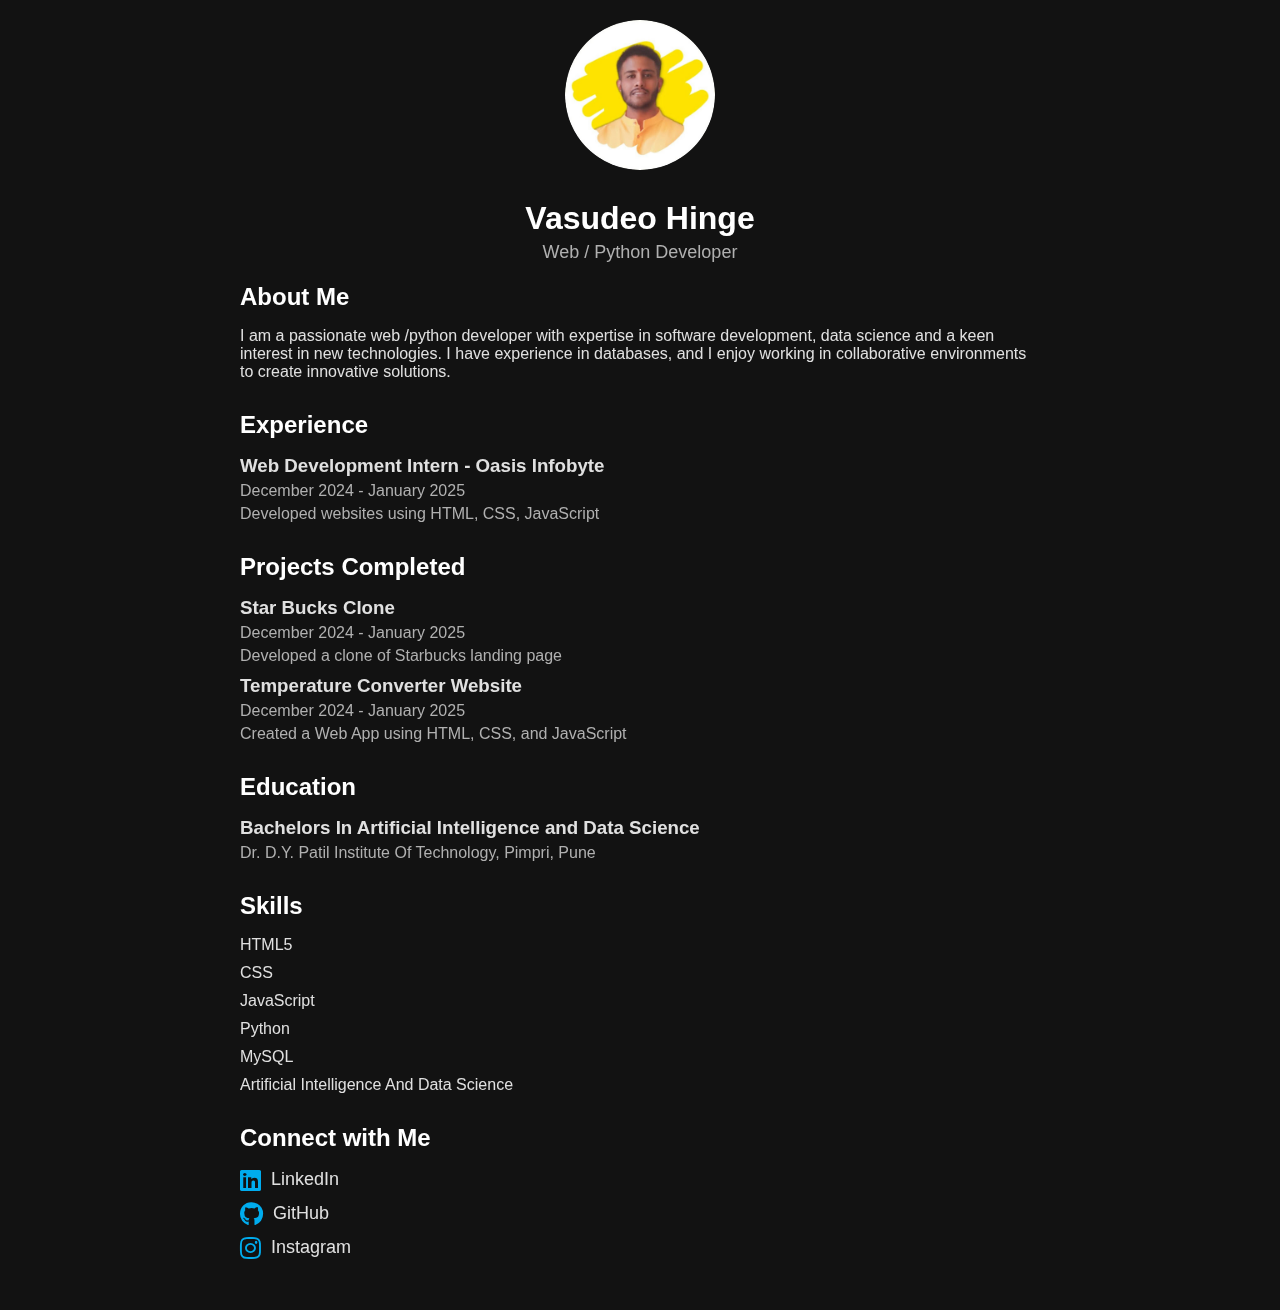
<file: PORTFOLIO/index.html>
<!DOCTYPE html>
<html lang="en">
<head>
    <meta charset="UTF-8">
    <meta name="viewport" content="width=device-width, initial-scale=1.0">
    <title>My Portfolio</title>
    <link rel="stylesheet" href="style.css">
    <link rel="stylesheet" href="https://cdnjs.cloudflare.com/ajax/libs/font-awesome/6.0.0/css/all.min.css">
    <link href="https://fonts.googleapis.com/css2?family=Anton&family=Poppins:wght@300;400;500;600&display=swap" rel="stylesheet">


</head>
<body>
    <div class="container">
        <header>
            <div class="profile">
                <img src="mine.png" alt="Profile Picture" class="animated-profile">
                <h1>Vasudeo Hinge</h1>
                <p>Web / Python Developer</p>
            </div>
        </header>

        <section class="about">
            <h2>About Me</h2>
            <p>I am a passionate web /python developer with expertise in software development, data science and a keen interest in new technologies. I have experience in databases, and I enjoy working in collaborative environments to create innovative solutions.</p>
        </section>

        <section class="experience">
            <h2>Experience</h2>
            <ul>
                <li>
                    <h3>Web Development Intern - Oasis Infobyte</h3>
                    <p>December 2024 - January 2025</p>
                    <p>Developed websites using HTML, CSS, JavaScript</p>
                </li>
            </ul>
        </section>

        <section class="projects completed">
            <h2>Projects Completed</h2>
            <ul>
                <li>
                    <h3>Star Bucks Clone</h3>
                    <p>December 2024 - January 2025</p>
                    <p>Developed a clone of Starbucks landing page</p>
                </li>
                <li>
                    <h3>Temperature Converter Website</h3>
                    <p>December 2024 - January 2025</p>
                    <p>Created a Web App using HTML, CSS, and JavaScript</p>
                </li>
            </ul>
        </section>

        <section class="education">
            <h2>Education</h2>
            <ul>
                <li>
                    <h3>Bachelors In Artificial Intelligence and Data Science</h3>
                    <p>Dr. D.Y. Patil Institute Of Technology, Pimpri, Pune</p>
                </li>
            </ul>
        </section>

        <section class="skills">
            <h2>Skills</h2>
            <ul>
                <li>HTML5</li>
                <li>CSS</li>
                <li>JavaScript</li>
                <li>Python</li>
                <li>MySQL</li>
                <li>Artificial Intelligence And Data Science</li>
            </ul>
        </section>

        <section class="links">
          <h2>Connect with Me</h2>
          <ul>
              <li>
                  <a href="https://www.linkedin.com/in/vasudeo-hinge-6231aa257?lipi=urn%3Ali%3Apage%3Ad_flagship3_profile_view_base_contact_details%3BXU1N%2F86XRR%2B6bTVaj%2B7tSw%3D%3D" target="_blank">
                      <i class="fab fa-linkedin"></i> LinkedIn
                  </a>
              </li>
              <li>
                  <a href="https://github.com/VasudeoHinge" target="_blank">
                      <i class="fab fa-github"></i> GitHub
                  </a>
              </li>
              <li>
                  <a href="https://www.instagram.com/vasu.hinge/" target="_blank">
                      <i class="fab fa-instagram"></i> Instagram
                  </a>
              </li>
          </ul>
      </section>
      
    </div>
    <script src="script.js"></script>
</body>
</html>
</file>
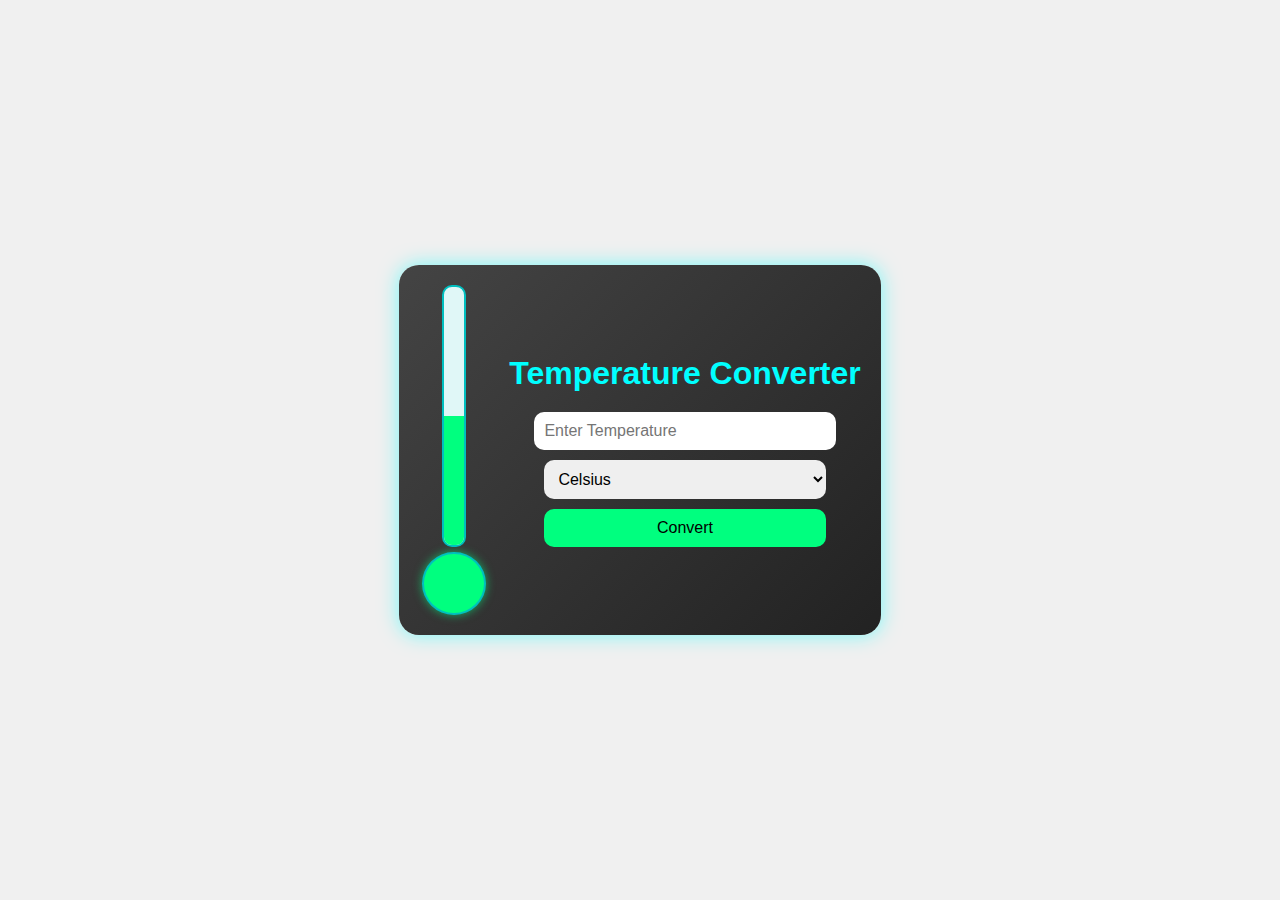
<file: TEMPERATURE CONVERTER/index.html>
<!DOCTYPE html>
<html lang="en">
<head>
    <meta charset="UTF-8">
    <meta name="viewport" content="width=device-width, initial-scale=1.0">
    <title>Temperature Converter</title>
    <link rel="stylesheet" href="styles.css">
</head>
<body>
    <div class="main-container">
        <div class="thermometer-box">
            <div class="thermometer">
                <div class="tube">
                    <div class="green-liquid"></div>
                </div>
                <div class="bulb"></div>
            </div>
        </div>
        <div class="converter-container">
            <h1 class="heading">Temperature Converter</h1>
            <input type="text" id="temperature" class="input-field" placeholder="Enter Temperature">
            <select id="unit" class="dropdown">
                <option value="C">Celsius</option>
                <option value="F">Fahrenheit</option>
                <option value="K">Kelvin</option>
            </select>
            <button id="convert" class="convert-btn">Convert</button>
            <div id="output" class="output"></div>
        </div>
    </div>
    <script src="script.js"></script>
</body>
</html>
</file>
<file: PORTFOLIO/style.css>
/* General Styles */

body::before {
    content: '';
    position: fixed;
    top: 0;
    left: 0;
    width: 100%;
    height: 100%;
    background: url('https://images.pexels.com/photos/1579631/pexels-photo-1579631.jpeg?cs=srgb&dl=pexels-mstudio-360817-1579631.jpg&fm=jpg') center/cover no-repeat;
    filter: blur(10px);
    opacity: 0.8; /* Transparency */
    z-index: -1;
}

/* General font settings for body */
body {
    font-family: 'Poppins', sans-serif;
    margin: 0;
    padding: 0;
    background-color: #121212; /* Dark theme */
    color: #e0e0e0; /* Light text */
}

/* Headings use Anton */
h1, h2, h3, h4, h5, h6 {
    font-family: 'Bangers', sans-serif;
    margin-bottom: 10px;
}

/* Links and other text use Poppins */
a, p, li {
    font-family: 'Bangers', sans-serif;
}

/* Container */
.container {
    max-width: 800px;
    margin: 0 auto;
    padding: 20px;
}

/* Header Styles */
header {
    text-align: center;
}

.profile img {
    width: 150px;
    height: 150px;
    border-radius: 50%;
    position: fixed;
    top: 20px; /* Centered at the top */
    left: 50%; /* Horizontally centered */
    transform: translateX(-50%); /* Centers horizontally */
    transition: all 1s ease-in-out; /* Smooth transition */
}

.scrolled img {
    top: 20px; /* Stays at the top */
    left: 20px; /* Moves to the left */
    transform: translateX(0); /* Reset the transform */
    width: 100px; /* Shrink the image */
    height: 100px;
}

header h1 {
    margin: 0;
    padding-top: 180px;
    color: #ffffff; /* White text for header */
}

header p {
    margin: 5px 0;
    font-size: 18px;
    color: #b0b0b0; /* Light gray for subtitle */
}

/* Section Styles */
.about, .experience, .projects, .education, .skills, .links {
    margin-bottom: 30px;
}

h2 {
    margin-bottom: 10px;
    color: #ffffff; /* White for section headers */
}

/* List Styles */
ul {
    list-style-type: none;
    padding: 0;
}

li {
    margin-bottom: 10px;
}

li h3 {
    margin: 0;
    color: #e0e0e0; /* Light text */
}

li p {
    margin: 5px 0;
    color: #b0b0b0; /* Subtle gray for details */
}

/* Links Section */
.links ul {
    list-style: none;
    padding: 0;
}

.links li {
    margin: 10px 0;
}

.links a {
    text-decoration: none;
    color: #e0e0e0;
    font-size: 18px;
    display: flex;
    align-items: center;
}

.links a i {
    margin-right: 10px;
    font-size: 24px; /* Icon size */
    color: #00acee; /* Example: Twitter Blue */
    transition: color 0.3s;
}

.links a:hover i {
    color: #ff9900; /* Change color on hover */
}


.links ul li a:hover {
    color: #0099ff; /* Darker blue on hover */
}

/* Scrollbar Styling */
::-webkit-scrollbar {
    width: 10px;
}

::-webkit-scrollbar-thumb {
    background-color: #333333; /* Dark scrollbar thumb */
    border-radius: 5px;
}

::-webkit-scrollbar-track {
    background-color: #1a1a1a; /* Slightly lighter track */
}
</file>
<file: TEMPERATURE CONVERTER/styles.css>
body {
    background-color: #121212;
    color: #ffffff;
    font-family: Arial, sans-serif;
    margin: 0;
    display: flex;
    justify-content: center;
    align-items: center;
    height: 100vh;
}

.main-container {
    display: flex;
    align-items: center;
    gap: 20px;
    background: linear-gradient(135deg, #444, #222);
    border-radius: 20px;
    padding: 20px;
    box-shadow: 0 0 20px rgba(0, 255, 255, 0.5);
}

/* Global Styles */
body {
    background-color: #f0f0f0;
    display: flex;
    justify-content: center;
    align-items: center;
    height: 100vh;
    margin: 0;
}

/* Thermometer Outline */
.thermometer-outline {
    position: relative;
    width: 80px;
    height: 350px;
    background: transparent;
    border: 4px solid #00bfbf; /* Outline color */
    border-radius: 40px 40px 25px 25px; /* Rounded edges for the tube and bulb */
    padding: 5px; /* Creates the gap between outline and thermometer */
    display: flex;
    justify-content: center;
    align-items: flex-start;
    box-shadow: 0 0 10px rgba(0, 191, 191, 0.5);
}

/* Thermometer */
.thermometer {
    width: 70px;
    height: 330px;
    display: flex;
    flex-direction: column;
    align-items: center;
    background: transparent;
}

/* Tube */
.tube {
    position: relative;
    width: 20px;
    height: 260px;
    background: #e0f7f7; /* Light tube color */
    border: 2px solid #00bfbf; /* Inner tube border */
    border-radius: 10px;
    overflow: hidden;
}

/* Green Liquid */
.green-liquid {
    position: absolute;
    bottom: 0;
    width: 100%;
    height: 50%; /* Adjust initial liquid height */
    background: #00ff7f; /* Liquid color */
    animation: liquid-flow 3s infinite;
}

/* Bulb */
.bulb {
    width: 60px;
    height: 60px;
    background: #00ff7f; /* Liquid in the bulb */
    border: 2px solid #00bfbf; /* Bulb border */
    border-radius: 50%;
    margin-top: 5px;
    box-shadow: 0 0 10px rgba(0, 255, 127, 0.6);
}

/* Animation for the liquid */
@keyframes liquid-flow {
    0% {
        height: 50%;
    }
    50% {
        height: 70%;
    }
    100% {
        height: 50%;
    }
}



@keyframes flow {
    0% {
        height: 50%;
    }
    50% {
        height: 70%;
    }
    100% {
        height: 50%;
    }
}

.converter-container {
    text-align: center;
}

.heading {
    font-size: 2rem;
    color: #00ffff;
    margin-bottom: 20px;
}

.input-field, .dropdown, .convert-btn {
    margin: 10px auto;
    padding: 10px;
    border: none;
    border-radius: 10px;
    outline: none;
    font-size: 1rem;
    width: 80%;
    display: block;
}

.convert-btn {
    background-color: #00ff7f;
    color: #000;
    cursor: pointer;
    transition: all 0.3s;
}

.convert-btn:hover {
    background-color: #00cc66;
}

.output {
    font-size: 1.5rem;
    color: #00ffff;
    margin-top: 20px;
}
</file>
